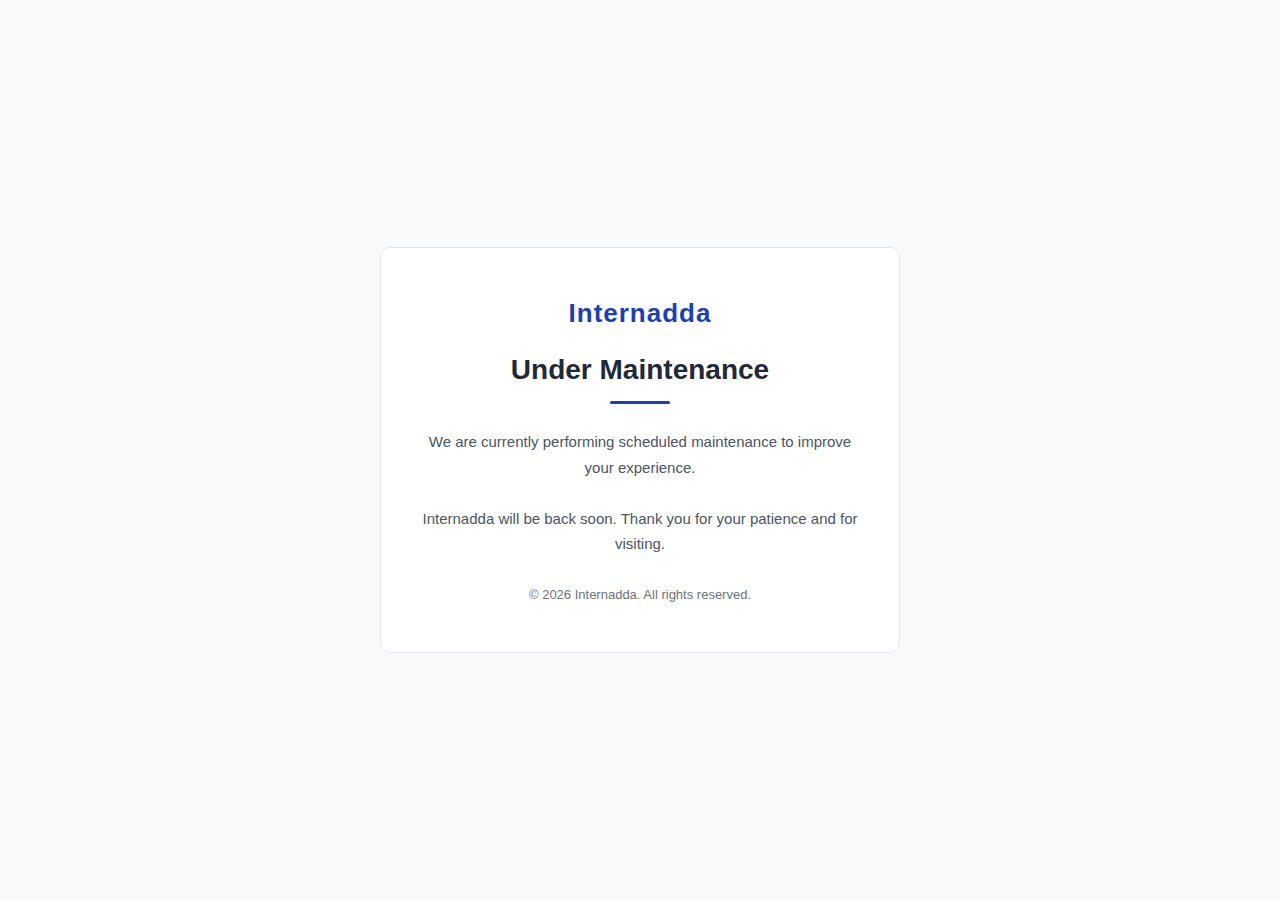
<file: course/Cloud-DevOps-Essentials.html>
<!DOCTYPE html>
<html lang="en">
<head>
<meta charset="UTF-8">
<title>Internadda | Under Maintenance</title>
<meta name="viewport" content="width=device-width, initial-scale=1.0">

<style>
    * {
        box-sizing: border-box;
    }

    body {
        margin: 0;
        padding: 0;
        height: 100vh;
        background: #f8fafc;
        font-family: "Segoe UI", Tahoma, Geneva, Verdana, sans-serif;
        color: #1f2937;
        display: flex;
        align-items: center;
        justify-content: center;
    }

    .maintenance-container {
        background: #ffffff;
        max-width: 520px;
        width: 90%;
        padding: 50px 40px;
        text-align: center;
        border-radius: 10px;
        border: 1px solid #e5e7eb;
    }

    .brand {
        font-size: 26px;
        font-weight: 700;
        letter-spacing: 1px;
        color: #1e40af;
        margin-bottom: 25px;
    }

    h1 {
        font-size: 28px;
        margin-bottom: 15px;
        font-weight: 600;
    }

    p {
        font-size: 15px;
        line-height: 1.7;
        color: #4b5563;
        margin-bottom: 30px;
    }

    .divider {
        width: 60px;
        height: 3px;
        background: #1e40af;
        margin: 0 auto 25px;
        border-radius: 3px;
    }

    .footer-text {
        font-size: 13px;
        color: #6b7280;
        margin-top: 10px;
    }
</style>
</head>

<body>

<div class="maintenance-container">
    <div class="brand">Internadda</div>

    <h1>Under Maintenance</h1>

    <div class="divider"></div>

    <p>
        We are currently performing scheduled maintenance to improve your experience.
        <br><br>
        Internadda will be back soon. Thank you for your patience and for visiting.
    </p>

    <div class="footer-text">
        © 2026 Internadda. All rights reserved.
    </div>
</div>

</body>
</html>
</file>
